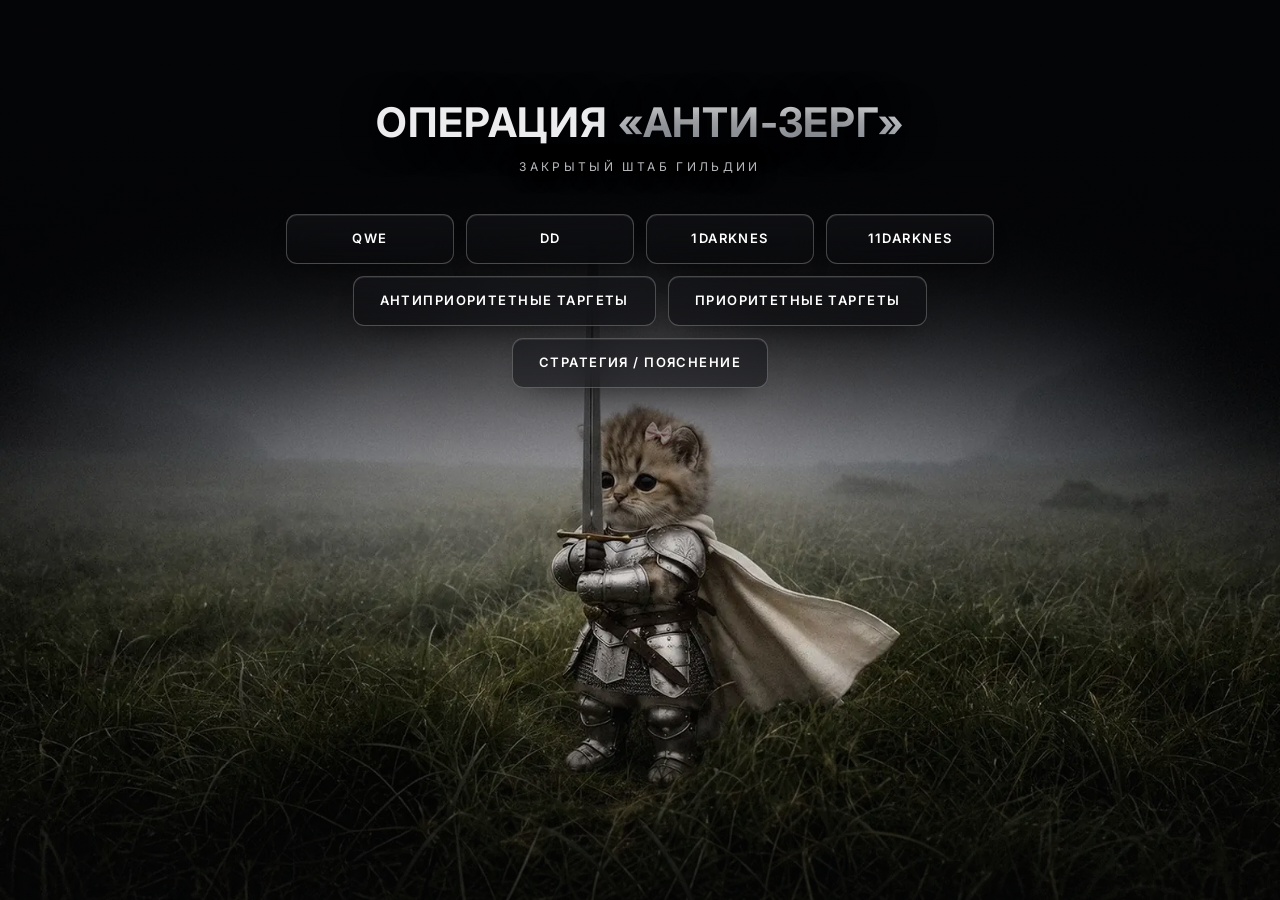
<file: ANTI-ZERG.html>
<!DOCTYPE html>
<html lang="ru">
<head>
<meta charset="utf-8">
<meta name="viewport" content="width=device-width, initial-scale=1">
<meta name="color-scheme" content="dark">
<meta name="robots" content="noindex, nofollow">
<title>Операция «Анти-Зерг»</title>
<link rel="preconnect" href="https://fonts.googleapis.com">
<link rel="preconnect" href="https://fonts.gstatic.com" crossorigin>
<link href="https://fonts.googleapis.com/css2?family=Inter:wght@400;500;600;700&display=swap" rel="stylesheet">
<style>
/* ============================================================
   ANTI-ZERG — общий стиль
   ============================================================ */

:root{
  --bg:#07080a;
  --bg-soft:#0c0d10;
  --panel:#0f1013;
  --panel-2:#131418;
  --line:rgba(255,255,255,.075);
  --line-strong:rgba(255,255,255,.15);
  --txt:#ececee;
  --txt-dim:#b6b8bd;
  --muted:#7e8187;

  --dd:#ff7a45;
  --tank:#5b9cff;
  --heal:#3fcf8e;

  --r:14px;
  --font:'Inter',-apple-system,BlinkMacSystemFont,'Segoe UI',Roboto,'Helvetica Neue',Arial,sans-serif;
}

*{box-sizing:border-box;margin:0;padding:0}

html{-webkit-text-size-adjust:100%}

body{
  min-height:100vh;
  background:
    radial-gradient(1100px 560px at 50% -14%, rgba(255,255,255,.05), transparent 68%),
    var(--bg);
  color:var(--txt);
  font-family:var(--font);
  font-size:15px;
  line-height:1.5;
  -webkit-font-smoothing:antialiased;
  -moz-osx-font-smoothing:grayscale;
  padding-bottom:70px;
}

/* точечная сетка как в референсе канваса */
body::before{
  content:'';
  position:fixed;
  inset:0;
  background-image:radial-gradient(rgba(255,255,255,.11) 1px, transparent 1px);
  background-size:24px 24px;
  opacity:.5;
  -webkit-mask-image:radial-gradient(ellipse 90% 70% at 50% 0%, #000 0%, transparent 78%);
  mask-image:radial-gradient(ellipse 90% 70% at 50% 0%, #000 0%, transparent 78%);
  pointer-events:none;
  z-index:0;
}

.wrap{
  position:relative;
  z-index:1;
  max-width:1180px;
  margin:0 auto;
  padding:0 22px;
}

/* ---------------- верхняя панель ---------------- */

.topbar{
  position:sticky;
  top:0;
  z-index:20;
  display:flex;
  align-items:center;
  gap:16px;
  padding:16px 0 14px;
  margin-bottom:26px;
  border-bottom:1px solid var(--line);
  background:linear-gradient(180deg, rgba(7,8,10,.94), rgba(7,8,10,.72));
  backdrop-filter:blur(10px);
  -webkit-backdrop-filter:blur(10px);
}

.back{
  display:inline-flex;
  align-items:center;
  gap:8px;
  height:36px;
  padding:0 14px;
  border:1px solid var(--line);
  border-radius:999px;
  background:rgba(255,255,255,.025);
  color:var(--txt-dim);
  font-size:13px;
  font-weight:500;
  text-decoration:none;
  letter-spacing:.01em;
  transition:all .18s ease;
  white-space:nowrap;
}
.back:hover{
  color:var(--txt);
  border-color:var(--line-strong);
  background:rgba(255,255,255,.06);
  transform:translateX(-2px);
}
.back svg{width:14px;height:14px;flex:none}

.topbar__title{
  font-size:13px;
  font-weight:600;
  letter-spacing:.16em;
  text-transform:uppercase;
  color:var(--muted);
  margin-left:auto;
  white-space:nowrap;
  overflow:hidden;
  text-overflow:ellipsis;
}

/* ---------------- главная ---------------- */

.home-page{
  overflow:hidden;
  height:100vh;
  height:100svh;
}

.home{
  position:relative;
  isolation:isolate;
  min-height:100vh;
  min-height:100svh;
  display:flex;
  flex-direction:column;
  align-items:center;
  padding:clamp(6vh, 11vh, 130px) 20px 0;
  overflow:hidden;
}

/* фото — фоном на весь экран */
.home__bg{
  position:absolute;
  inset:0;
  z-index:-2;
  background-image:url("[data-uri]");
  background-position:center bottom;
  background-size:cover;
  background-repeat:no-repeat;
  transform:scale(1.01);
}

/* затемнение: сверху глухое под текст, к низу открываем кота */
.home__veil{
  position:absolute;
  inset:0;
  z-index:-1;
  pointer-events:none;
  background:
    linear-gradient(180deg,
      rgba(4,5,7,.97) 0%,
      rgba(4,5,7,.92) 16%,
      rgba(4,5,7,.70) 34%,
      rgba(4,5,7,.28) 54%,
      rgba(4,5,7,.06) 72%,
      rgba(4,5,7,.50) 100%),
    radial-gradient(120% 62% at 50% 6%, rgba(0,0,0,.78) 0%, rgba(0,0,0,0) 72%),
    radial-gradient(95% 50% at 50% 100%, rgba(0,0,0,.45) 0%, rgba(0,0,0,0) 62%);
}

.home__inner{
  position:relative;
  z-index:1;
  width:100%;
  max-width:820px;
  display:flex;
  flex-direction:column;
  align-items:center;
  text-align:center;
}

.home__title{
  font-size:clamp(1.5rem, 3.6vw, 2.55rem);
  font-weight:700;
  letter-spacing:.02em;
  text-align:center;
  text-transform:uppercase;
  line-height:1.15;
  text-shadow:0 2px 34px rgba(0,0,0,.95), 0 0 90px rgba(255,255,255,.08);
}

.home__title span{color:var(--txt)}
.home__title b{
  font-weight:700;
  background:linear-gradient(180deg,#fff,#9aa0ab);
  -webkit-background-clip:text;
  background-clip:text;
  color:transparent;
}

.home__sub{
  margin-top:12px;
  font-size:12px;
  letter-spacing:.28em;
  text-transform:uppercase;
  color:var(--txt-dim);
  text-align:center;
  text-shadow:0 2px 22px rgba(0,0,0,.95);
}

.btn-grid{
  display:flex;
  flex-wrap:wrap;
  justify-content:center;
  gap:12px;
  margin-top:clamp(26px, 4.2vh, 44px);
  max-width:760px;
  width:100%;
}

/* стеклянные кнопки поверх фото */
.btn{
  position:relative;
  display:inline-flex;
  align-items:center;
  justify-content:center;
  height:50px;
  padding:0 26px;
  min-width:168px;
  border:1px solid rgba(255,255,255,.24);
  border-radius:11px;
  background:linear-gradient(180deg, rgba(20,21,25,.60), rgba(10,11,14,.50));
  -webkit-backdrop-filter:blur(14px) saturate(130%);
  backdrop-filter:blur(14px) saturate(130%);
  color:#fff;
  font-size:13px;
  font-weight:600;
  letter-spacing:.11em;
  text-transform:uppercase;
  text-decoration:none;
  text-align:center;
  transition:transform .18s ease, border-color .18s ease, background .18s ease, box-shadow .18s ease;
  box-shadow:0 1px 0 rgba(255,255,255,.09) inset, 0 14px 30px -18px rgba(0,0,0,.95);
  overflow:hidden;
}
.btn::after{
  content:'';
  position:absolute;
  inset:0;
  background:radial-gradient(120px 60px at 50% 0%, rgba(255,255,255,.20), transparent 70%);
  opacity:0;
  transition:opacity .2s ease;
}
.btn:hover{
  transform:translateY(-2px);
  border-color:rgba(255,255,255,.48);
  background:linear-gradient(180deg, rgba(42,44,50,.78), rgba(20,21,25,.66));
  box-shadow:0 1px 0 rgba(255,255,255,.14) inset, 0 18px 36px -18px rgba(0,0,0,1);
}
.btn:hover::after{opacity:1}
.btn:active{transform:translateY(0)}

.btn--wide{min-width:236px}

/* ---------------- заголовок раздела ---------------- */

.section-head{
  display:flex;
  align-items:baseline;
  gap:14px;
  flex-wrap:wrap;
  margin:6px 0 22px;
}
.section-head h1{
  font-size:20px;
  font-weight:650;
  letter-spacing:.06em;
  text-transform:uppercase;
}
.section-head .count{
  font-size:12px;
  letter-spacing:.12em;
  text-transform:uppercase;
  color:var(--muted);
  border:1px solid var(--line);
  border-radius:999px;
  padding:3px 10px;
}

.legend{
  display:flex;
  flex-wrap:wrap;
  gap:16px;
  margin:0 0 24px;
  font-size:12px;
  color:var(--muted);
  letter-spacing:.03em;
}
.legend i{
  display:inline-block;
  width:8px;height:8px;
  border-radius:50%;
  margin-right:7px;
  vertical-align:middle;
}
.legend .l-dd i{background:var(--dd);box-shadow:0 0 10px -1px var(--dd)}
.legend .l-tank i{background:var(--tank);box-shadow:0 0 10px -1px var(--tank)}
.legend .l-heal i{background:var(--heal);box-shadow:0 0 10px -1px var(--heal)}

/* ---------------- карточки пачек ---------------- */

.squad-grid{
  display:grid;
  grid-template-columns:repeat(2, minmax(0,1fr));
  gap:20px;
}

.squad{
  position:relative;
  border:1px solid var(--line);
  border-radius:var(--r);
  background:rgba(255,255,255,.014);
  overflow:hidden;
  box-shadow:0 20px 50px -40px #000;
}

.squad__head{
  position:relative;
  display:flex;
  align-items:center;
  gap:12px;
  padding:13px 16px;
  border-bottom:1px solid hsla(var(--h,220), 40%, 70%, .18);
  background:
    linear-gradient(135deg, hsla(var(--h,220), 42%, 62%, .20), hsla(var(--h,220), 42%, 62%, .045) 62%);
  backdrop-filter:blur(14px) saturate(130%);
  -webkit-backdrop-filter:blur(14px) saturate(130%);
}
.squad__head::before{
  content:'';
  position:absolute;
  inset:0;
  background:linear-gradient(180deg, rgba(255,255,255,.14), transparent 60%);
  opacity:.5;
  pointer-events:none;
}

.squad__num{
  font-size:19px;
  font-weight:600;
  font-style:italic;
  line-height:1;
  color:#fff;
  opacity:.92;
  min-width:30px;
  font-variant-numeric:tabular-nums;
}
.squad__name{
  font-size:12px;
  font-weight:600;
  letter-spacing:.15em;
  text-transform:uppercase;
  color:rgba(255,255,255,.86);
  white-space:nowrap;
  overflow:hidden;
  text-overflow:ellipsis;
}
.squad__count{
  margin-left:auto;
  font-size:11px;
  letter-spacing:.08em;
  color:rgba(255,255,255,.55);
  white-space:nowrap;
}

.squad__rows{display:flex;flex-direction:column}

.row{
  display:grid;
  grid-template-columns:28px minmax(0,1fr) 128px auto;
  align-items:center;
  gap:10px;
  padding:9px 16px;
  border-bottom:1px solid rgba(255,255,255,.045);
  min-height:42px;
}
.row:last-child{border-bottom:0}
.row:hover{background:rgba(255,255,255,.028)}
.row--empty{opacity:.42}

.row__i{
  font-size:11px;
  color:var(--muted);
  font-variant-numeric:tabular-nums;
  text-align:center;
}
.row__nick{
  font-size:14px;
  font-weight:550;
  color:var(--txt);
  white-space:nowrap;
  overflow:hidden;
  text-overflow:ellipsis;
}
.row__nick.is-empty{color:var(--muted);font-weight:400;font-style:italic}

.row__gs{
  font-family:ui-monospace,SFMono-Regular,'SF Mono',Menlo,Consolas,monospace;
  font-size:12.5px;
  font-weight:600;
  color:#f0c419;
  text-align:right;
  font-variant-numeric:tabular-nums;
  letter-spacing:.02em;
}

/* ---------------- классы ---------------- */

.cls{
  display:inline-flex;
  align-items:center;
  justify-content:center;
  height:26px;
  padding:0 10px;
  border-radius:6px;
  font-size:11px;
  font-weight:650;
  letter-spacing:.09em;
  text-transform:uppercase;
  white-space:nowrap;
  border:1px solid transparent;
}
.cls--dd{
  color:#ffb08a;
  background:rgba(255,122,69,.14);
  border-color:rgba(255,122,69,.32);
}
.cls--tank{
  color:#a8c8ff;
  background:rgba(91,156,255,.14);
  border-color:rgba(91,156,255,.32);
}
.cls--heal{
  color:#8ee7bf;
  background:rgba(63,207,142,.14);
  border-color:rgba(63,207,142,.32);
}
.cls--none{
  color:var(--txt-dim);
  background:rgba(255,255,255,.04);
  border-color:var(--line);
}
/* длинный текст в колонке «сетап» — без капса и рамки */
.cls--text{
  height:auto;
  padding:3px 9px;
  text-transform:none;
  letter-spacing:0;
  font-size:12px;
  font-weight:500;
  line-height:1.45;
  white-space:normal;
  text-align:left;
  color:var(--txt-dim);
  background:rgba(255,255,255,.035);
  border-color:rgba(255,255,255,.09);
}

/* ---------------- таблицы ---------------- */

.panel{
  border:1px solid var(--line);
  border-radius:var(--r);
  background:rgba(255,255,255,.016);
  overflow:hidden;
  box-shadow:0 24px 60px -48px #000;
}

.table-scroll{overflow-x:auto;-webkit-overflow-scrolling:touch}

table.data{
  width:100%;
  border-collapse:collapse;
  min-width:620px;
}
table.data thead th{
  padding:13px 18px;
  text-align:left;
  font-size:10.5px;
  font-weight:650;
  letter-spacing:.16em;
  text-transform:uppercase;
  color:var(--muted);
  background:rgba(255,255,255,.028);
  border-bottom:1px solid var(--line);
  white-space:nowrap;
}
table.data tbody td{
  padding:13px 18px;
  border-bottom:1px solid rgba(255,255,255,.045);
  vertical-align:middle;
  font-size:13.5px;
  color:var(--txt-dim);
}
table.data tbody tr:last-child td{border-bottom:0}
table.data tbody tr:hover td{background:rgba(255,255,255,.025)}
table.data td.nick{
  color:var(--txt);
  font-weight:600;
  font-size:14px;
  white-space:nowrap;
}
table.data td.reason{
  color:var(--muted);
  font-size:13px;
  line-height:1.5;
  min-width:220px;
}
table.data td.num{
  color:var(--muted);
  font-size:11.5px;
  font-variant-numeric:tabular-nums;
  width:46px;
  text-align:center;
}

.mark{
  display:inline-flex;
  align-items:center;
  justify-content:center;
  width:22px;height:22px;
  border-radius:6px;
  font-size:11px;
  margin-right:9px;
  vertical-align:-4px;
  border:1px solid transparent;
}
.mark--x{color:#ff8f8f;background:rgba(255,80,80,.12);border-color:rgba(255,80,80,.28)}
.mark--t{color:#ffd166;background:rgba(255,190,80,.12);border-color:rgba(255,190,80,.28)}

/* ---------------- стратегия ---------------- */

.strategy-list{display:flex;flex-direction:column;gap:14px}

.scard{
  border:1px solid var(--line);
  border-radius:var(--r);
  background:rgba(255,255,255,.016);
  padding:16px 18px;
  transition:border-color .2s ease, background .2s ease;
}
.scard:hover{border-color:var(--line-strong);background:rgba(255,255,255,.028)}

.scard__top{
  display:flex;
  align-items:center;
  gap:12px;
  flex-wrap:wrap;
  padding-bottom:12px;
  border-bottom:1px solid rgba(255,255,255,.055);
}
.scard__group{
  font-size:14.5px;
  font-weight:650;
  letter-spacing:.04em;
  text-transform:uppercase;
  color:#fff;
}
.scard__comp{
  font-size:11.5px;
  color:var(--muted);
  letter-spacing:.04em;
  padding:2px 9px;
  border:1px dashed rgba(255,255,255,.14);
  border-radius:6px;
}
.scard__squads{
  margin-left:auto;
  font-size:11px;
  letter-spacing:.13em;
  text-transform:uppercase;
  color:var(--txt-dim);
  padding:4px 11px;
  border-radius:999px;
  background:rgba(255,255,255,.05);
  border:1px solid var(--line);
  white-space:nowrap;
}

.scard__body{
  display:grid;
  grid-template-columns:minmax(0,1fr) minmax(0,1.15fr);
  gap:18px;
  padding-top:13px;
}

.targets{display:flex;flex-wrap:wrap;gap:9px;align-items:center}
.target{
  display:inline-flex;
  align-items:center;
  gap:7px;
  height:30px;
  padding:0 12px;
  border-radius:7px;
  font-size:12.5px;
  font-weight:600;
  border:1px solid transparent;
  white-space:nowrap;
}
.target--1{
  color:#ffb4a6;
  background:rgba(255,90,70,.13);
  border-color:rgba(255,90,70,.32);
}
.target--2{
  color:#d8c3a0;
  background:rgba(255,255,255,.045);
  border-color:rgba(255,255,255,.13);
}
.target__lbl{
  font-size:9.5px;
  letter-spacing:.12em;
  text-transform:uppercase;
  opacity:.65;
  font-weight:700;
}
.target-sep{color:var(--muted);font-size:12px}

.scard__notes{
  font-size:13px;
  color:var(--muted);
  line-height:1.55;
  border-left:2px solid rgba(255,255,255,.09);
  padding-left:12px;
}
.scard__notes.is-empty{font-style:italic;opacity:.6}

/* ---------------- диаграмма связей ---------------- */

.diagram{
  margin-top:30px;
  border:1px solid var(--line);
  border-radius:var(--r);
  background:
    radial-gradient(rgba(255,255,255,.07) 1px, transparent 1px) 0 0/26px 26px,
    rgba(0,0,0,.35);
  overflow:hidden;
}
.diagram__head{
  display:flex;
  align-items:center;
  gap:12px;
  padding:14px 18px;
  border-bottom:1px solid var(--line);
  background:rgba(255,255,255,.02);
}
.diagram__head h2{
  font-size:12px;
  font-weight:650;
  letter-spacing:.18em;
  text-transform:uppercase;
  color:var(--txt-dim);
}
.diagram__hint{
  margin-left:auto;
  font-size:11px;
  color:var(--muted);
  letter-spacing:.04em;
}
.diagram__canvas{
  padding:22px 8px 10px;
  overflow-x:auto;
}
.diagram svg{display:block;margin:0 auto;max-width:100%;height:auto}

/* узлы канваса */
.dg-node{
  position:relative;
  width:100%;
  height:100%;
  display:flex;
  flex-direction:column;
  justify-content:center;
  gap:4px;
  padding:10px 12px;
  border:1px solid rgba(255,255,255,.17);
  border-radius:9px;
  background:rgba(18,19,23,.92);
  box-shadow:0 12px 30px -22px #000, 0 1px 0 rgba(255,255,255,.04) inset;
  overflow:hidden;
}
.dg-node--shared{border-color:rgba(255,255,255,.3);background:rgba(26,28,33,.95)}

.dg-title{display:flex;flex-direction:column;gap:1px}
.dg-line{
  font-size:12.5px;
  font-weight:550;
  line-height:1.25;
  color:#e9eaec;
  white-space:nowrap;
  overflow:hidden;
  text-overflow:ellipsis;
}
.dg-line:first-child{font-weight:650}

.dg-badge{
  align-self:flex-start;
  margin-top:2px;
  font-size:9px;
  font-weight:700;
  letter-spacing:.09em;
  text-transform:uppercase;
  padding:1px 6px;
  border-radius:4px;
  border:1px solid transparent;
  max-width:100%;
  overflow:hidden;
  text-overflow:ellipsis;
  white-space:nowrap;
}
.dg-dd{color:#ffb08a;background:rgba(255,122,69,.16);border-color:rgba(255,122,69,.34)}
.dg-tank{color:#a8c8ff;background:rgba(91,156,255,.16);border-color:rgba(91,156,255,.34)}
.dg-heal{color:#8ee7bf;background:rgba(63,207,142,.16);border-color:rgba(63,207,142,.34)}

.dg-count{
  position:absolute;
  top:8px;right:9px;
  font-size:9.5px;
  font-weight:700;
  letter-spacing:.04em;
  color:#ffd166;
  background:rgba(255,190,80,.14);
  border:1px solid rgba(255,190,80,.3);
  border-radius:999px;
  padding:0 5px;
  line-height:15px;
}

.dg-arrow{
  fill:none;
  stroke:rgba(255,255,255,.42);
  stroke-width:1.4;
  stroke-linecap:round;
}
.dg-head{fill:rgba(255,255,255,.45)}

/* ---------------- состояния ---------------- */

.state{
  padding:46px 20px;
  text-align:center;
  color:var(--muted);
  font-size:13px;
  letter-spacing:.03em;
}
.state--error{color:#ff9a9a}
.spinner{
  display:inline-block;
  width:16px;height:16px;
  margin-right:9px;
  vertical-align:-3px;
  border:2px solid rgba(255,255,255,.18);
  border-top-color:rgba(255,255,255,.7);
  border-radius:50%;
  animation:spin .7s linear infinite;
}
@keyframes spin{to{transform:rotate(360deg)}}
@keyframes fadeUp{from{opacity:0;transform:translateY(8px)}to{opacity:1;transform:none}}
.fade-up{animation:fadeUp .35s ease both}

/* ---------------- адаптив ---------------- */

@media (max-width:900px){
  .squad-grid{grid-template-columns:1fr}
  .scard__body{grid-template-columns:1fr;gap:12px}
}

@media (max-width:640px){
  body{font-size:14px;padding-bottom:50px}
  .wrap{padding:0 15px}
  .topbar{padding:12px 0 11px;margin-bottom:20px;gap:10px}
  .topbar__title{font-size:11px;letter-spacing:.1em}
  .back{height:32px;font-size:12px;padding:0 11px}
  .home{padding-top:clamp(4vh, 8vh, 70px)}
  .btn-grid{gap:9px;margin-top:28px}
  .btn{
    flex:1 1 calc(50% - 9px);
    min-width:0;
    height:46px;
    padding:0 12px;
    font-size:11px;
    letter-spacing:.07em;
  }
  .btn--wide{flex:1 1 100%}
  .row{grid-template-columns:22px minmax(0,1fr) 104px;gap:8px;padding:8px 12px;min-height:40px}
  .row.is-gs{grid-template-columns:22px minmax(0,1fr) 96px auto}
  .cls{font-size:10px;padding:0 7px;height:24px}
  .squad__head{padding:11px 12px}
  .squad__num{font-size:16px;min-width:24px}
  .squad__name{font-size:11px;letter-spacing:.1em}
  .squad__count{font-size:10px}
  .section-head h1{font-size:17px}
  .scard__squads{margin-left:0}
}

@media (prefers-reduced-motion:reduce){
  *{animation-duration:.01ms !important;transition-duration:.01ms !important}
}

/* на главной точечную сетку убираем — там фото */
.home-page::before{display:none}

</style>
</head>
<body class="home-page">
<div id="app"></div>
<script>
/* ==========================================================================
   ANTI-ZERG — однофайловое приложение
   ========================================================================== */

const PUB_KEY = '2PACX-1vSAdKvnDfusW0YrdnJgV3Wd3swPgFvKJRmSSQ1zc0aN2mxuBPpu2DvqzSwDnJqPeBHvFFV57e_ZJnR8';

const SHEETS = {
  qwe:       { gid: '1505585512', title: 'QWE',       sub: 'состав · гирскор', gs: true  },
  dd:        { gid: '643049503',  title: 'DD',        sub: 'состав · гирскор', gs: true  },
  dark1:     { gid: '993416369',  title: '1DARKNES',  sub: 'состав',           gs: false },
  dark11:    { gid: '1257870261', title: '11DARKNES', sub: 'состав',           gs: false },
  blacklist: { gid: '0',          title: 'Антиприоритетные таргеты', sub: 'блэклист' },
  targets:   { gid: '1730228249', title: 'Приоритетные таргеты',     sub: 'первая волна' },
  strategy:  { gid: '2058197677', title: 'Стратегия / Пояснение',    sub: 'двойки и связи' }
};

/* ======================= утилиты ======================= */

const clean = v => (v || '').replace(/^\uFEFF/, '').replace(/\s+/g, ' ').trim();
const norm  = v => clean(v).toLowerCase().replace(/[\s/\\|.\-]+/g, '');
const $     = s => document.querySelector(s);

function esc(s) {
  return String(s == null ? '' : s)
    .replace(/&/g, '&amp;').replace(/</g, '&lt;')
    .replace(/>/g, '&gt;').replace(/"/g, '&quot;');
}

function parseCSV(text) {
  const rows = [];
  let row = [], cur = '', q = false;
  for (let i = 0; i < text.length; i++) {
    const c = text[i];
    if (q) {
      if (c === '"') {
        if (text[i + 1] === '"') { cur += '"'; i++; } else q = false;
      } else cur += c;
      continue;
    }
    if (c === '"') q = true;
    else if (c === ',') { row.push(cur); cur = ''; }
    else if (c === '\n') { row.push(cur); rows.push(row); row = []; cur = ''; }
    else if (c !== '\r') cur += c;
  }
  if (cur !== '' || row.length) { row.push(cur); rows.push(row); }
  return rows;
}

const cache = new Map();

async function fetchSheet(key) {
  if (cache.has(key)) return cache.get(key);
  const url = `https://docs.google.com/spreadsheets/d/e/${PUB_KEY}/pub`
            + `?output=csv&gid=${SHEETS[key].gid}&cb=${Date.now()}`;
  const res = await fetch(url, { cache: 'no-store' });
  if (!res.ok) throw new Error(`Google ответил ${res.status}`);
  const rows = parseCSV(await res.text());
  cache.set(key, rows);
  return rows;
}

/* ======================= классы ======================= */

const NICK_KEYS = ['nickname', 'nick', 'никнейм', 'ник', 'имя'];
const CLS_KEYS  = ['class', 'класс', 'специализация', 'роль'];
const GS_KEYS   = ['gs', 'гирскор', 'гс'];
const TXT_KEYS  = ['comment', 'комментарий', 'коммент', 'заметка', 'notes',
                   'setup', 'сетап', 'причина', 'reason'];

const isNickKey = v => NICK_KEYS.includes(norm(v));
const isClsKey  = v => CLS_KEYS.includes(norm(v));
const isGsKey   = v => GS_KEYS.includes(norm(v));
const isTxtKey  = v => TXT_KEYS.includes(norm(v));
const isHeaderKey = v => isNickKey(v) || isClsKey(v) || isGsKey(v) || isTxtKey(v)
  || ['group', 'группа', 'двойка', 'пачка', 'squads', 'target1', 'target2'].includes(norm(v));

const WEAPONS = [
  'SNS', 'GS', 'SPEAR', 'DAGGER', 'BOW', 'WAND', 'STAFF', 'XBOW', 'CROSSBOW',
  'HALBERD', 'SHIELD', 'HOLY', 'NATURE', 'ARCANE', 'FIRE', 'FROST', 'CURSE', 'GLAIVE',
  'КОРД', 'ЛУК', 'ЖЕЗЛ', 'КОПЬЁ', 'КОПЬЕ', 'ЩИТ', 'КИНЖАЛ', 'МЕЧ', 'АРБАЛЕТ', 'ПОСОХ'
];

function looksLikeClass(cls) {
  const t = clean(cls).toUpperCase();
  if (!t || t.length > 28) return false;
  return WEAPONS.some(w => t.includes(w));
}

function classKind(cls) {
  const raw = clean(cls);
  if (!raw || !looksLikeClass(raw)) return 'none';
  const t = raw.toUpperCase().replace(/[\s\-_]+/g, '');
  const has = s => t.includes(s);

  if (has('BOW') && has('WAND')) return 'heal';
  if (has('SNS') && (has('WAND') || has('GS'))) return 'tank';
  if (has('HOLY') || has('NATURE')) return 'heal';
  if (has('WAND') && !has('SNS')) return 'heal';
  return 'dd';
}

function classBadge(cls, allowLong) {
  const raw = clean(cls);
  if (!raw) return '<span class="cls cls--none">—</span>';
  const k = classKind(raw);
  const extra = (k === 'none' && allowLong) ? ' cls--text' : '';
  return `<span class="cls cls--${k}${extra}">${esc(raw)}</span>`;
}

/* ======================= пачки ======================= */

const TITLE_RE  = /(кп|group|пачка|squad|отряд|состав)/i;
const IMPORTANT = /(важно|important|приоритет)/i;

function squadMeta(title) {
  const t = clean(title);
  const m = t.match(/(\d{1,2})/);
  const num = m ? m[1] : '';
  let name = t;
  if (num) name = t.replace(new RegExp(`^\\D{0,12}?${num}\\s*`, 'i'), '');
  name = name.replace(/^[\s\-–—:.,]+|[\s\-–—:.,]+$/g, '');
  if (!name || name.length < 2) name = num ? `Пачка ${num}` : 'Пачка';
  return { num, name, important: IMPORTANT.test(t) };
}

function parseGrid(rows) {
  const blocks = [], out = [];

  const findTitles = cells => cells.reduce((acc, c, i) => {
    if (clean(c) && TITLE_RE.test(clean(c)) && !isHeaderKey(c)) acc.push(i);
    return acc;
  }, []);

  rows.forEach(cells => {
    if (!cells || !cells.length) return;
    const titles = findTitles(cells);

    if (titles.length) {
      titles.forEach(base => {
        const squad = { ...squadMeta(cells[base]), members: [] };
        out.push(squad);
        blocks.push({ base, squad, cols: { nick: 0, cls: 1, gs: 2 } });
      });
      return;
    }

    let headerSeen = false;
    blocks.forEach(b => {
      const cellsOfBlock = [];
      for (let k = b.base; k < b.base + 5 && k < cells.length; k++) {
        cellsOfBlock.push({ k, v: cells[k] });
      }
      if (!cellsOfBlock.some(c => isNickKey(c.v) || isClsKey(c.v))) return;
      headerSeen = true;

      const off = key => {
        const hit = cellsOfBlock.find(c => key(c.v));
        return hit ? hit.k - b.base : null;
      };
      const nick = off(isNickKey);
      const cls  = off(isClsKey);
      const gs   = off(isGsKey) ?? off(isTxtKey);
      if (nick !== null) b.cols.nick = nick;
      if (cls  !== null) b.cols.cls  = cls;
      if (gs   !== null) b.cols.gs   = gs;
    });
    if (headerSeen) return;

    blocks.forEach(b => {
      const get = name => {
        const idx = b.base + (b.cols[name] ?? 0);
        return idx < cells.length ? clean(cells[idx]) : '';
      };
      const nick = get('nick'), cls = get('cls'), gs = get('gs');
      if (!nick && !cls) return;
      if (isHeaderKey(nick)) return;
      if (TITLE_RE.test(nick) && !cls) return;
      b.squad.members.push({ nick, cls, gs });
    });
  });

  out.forEach(s => {
    while (s.members.length < 6) s.members.push({ nick: '', cls: '', gs: '' });
    s.members = s.members.slice(0, 6);
  });

  return out.filter(s => s.members.some(m => m.nick || m.cls));
}

function parseRecords(rows) {
  if (!rows.length) return [];
  let start = 0;
  if ((rows[0] || []).some(c => isHeaderKey(c))) start = 1;

  const out = [];
  for (let i = start; i < rows.length; i++) {
    const r = rows[i] || [];
    const nick = clean(r[0]);
    if (!nick || isHeaderKey(nick) || TITLE_RE.test(nick)) continue;
    out.push({ nick, cls: clean(r[1]), reason: clean(r[2]) });
  }
  return out;
}

function parseStrategy(rows) {
  if (!rows.length) return [];
  let start = 0;
  if (/group|группа|двойка|пачка/i.test(clean((rows[0] || [])[0]))) start = 1;

  const out = [];
  for (let i = start; i < rows.length; i++) {
    const r = rows[i] || [];
    const group = clean(r[0]);
    if (!group) continue;
    const rec = { group, comp: clean(r[1]), squads: clean(r[2]),
                  t1: clean(r[3]), t2: clean(r[4]), notes: clean(r[5]) };
    if (!/[\p{L}\p{N}]/u.test(rec.t1 + rec.t2 + rec.notes)) continue;
    out.push(rec);
  }
  return out;
}

async function buildNameMap() {
  const map = new Map();
  await Promise.all(['qwe', 'dd', 'dark1', 'dark11'].map(async k => {
    try {
      parseGrid(await fetchSheet(k)).forEach(s => s.members.forEach(m => {
        if (m.nick && m.cls) map.set(m.nick.toLowerCase(), m.cls);
      }));
    } catch (e) { /* не критично */ }
  }));
  return map;
}

/* ======================= вьюхи ======================= */

function viewHome() {
  return `
<div class="home">
  <div class="home__bg" aria-hidden="true"></div>
  <div class="home__veil" aria-hidden="true"></div>

  <div class="home__inner">
    <h1 class="home__title">Операция <b>«Анти-Зерг»</b></h1>
    <p class="home__sub">закрытый штаб гильдии</p>

    <nav class="btn-grid" aria-label="Разделы">
      <a class="btn" href="#qwe">QWE</a>
      <a class="btn" href="#dd">DD</a>
      <a class="btn" href="#dark1">1Darknes</a>
      <a class="btn" href="#dark11">11Darknes</a>
      <a class="btn" href="#blacklist">Антиприоритетные таргеты</a>
      <a class="btn" href="#targets">Приоритетные таргеты</a>
      <a class="btn btn--wide" href="#strategy">Стратегия / Пояснение</a>
    </nav>
  </div>
</div>`;
}

function viewShell(key, body) {
  const m = SHEETS[key];
  return `
<div class="wrap">
  <header class="topbar">
    <a class="back" href="#">${ARROW}<span>Назад</span></a>
    <span class="topbar__title">${esc(m.sub)}</span>
  </header>

  <div class="section-head">
    <h1>${esc(m.title)}</h1>
    <span class="count" id="count">загрузка…</span>
  </div>
${m.gs !== undefined ? `
  <div class="legend">
    <span class="l-dd"><i></i>урон</span>
    <span class="l-tank"><i></i>танк</span>
    <span class="l-heal"><i></i>хил</span>
  </div>` : ''}

  <main id="content">${body}</main>
</div>`;
}

const loading = '<div class="state"><span class="spinner"></span>Синхронизация с таблицей…</div>';

function errorBlock(err) {
  if (location.protocol === 'file:') {
    return `<div class="state state--error">
      <b>Файл открыт с компьютера — данные не подгрузить.</b><br><br>
      Браузер блокирует такие запросы из локального файла.
      Залей файл на GitHub Pages — там всё работает.</div>`;
  }
  return `<div class="state state--error">
    Не удалось загрузить данные: ${esc(err.message)}<br>
    Проверь, что таблица опубликована в интернете.</div>`;
}

function squadsHTML(squads, withGs) {
  if (!squads.length) return '<div class="state">В таблице пока нет заполненных пачек.</div>';

  return `<div class="squad-grid">${squads.map((sq, idx) => {
    const hue = sq.num ? (parseInt(sq.num, 10) * 43) % 360 : 215;
    const rows = sq.members.map((m, i) => `
      <div class="row${withGs ? ' is-gs' : ''}${m.nick ? '' : ' row--empty'}">
        <span class="row__i">${i + 1}</span>
        <span class="row__nick${m.nick ? '' : ' is-empty'}">${m.nick ? esc(m.nick) : 'свободно'}</span>
        ${classBadge(m.cls)}
        ${withGs ? `<span class="row__gs">${m.gs ? esc(m.gs) : '—'}</span>` : ''}
      </div>`).join('');

    return `
    <section class="squad fade-up" style="--h:${hue};animation-delay:${Math.min(idx * 40, 320)}ms">
      <div class="squad__head">
        <span class="squad__num">${esc(sq.num || '—')}</span>
        <span class="squad__name">${esc(sq.name)}</span>
        <span class="squad__count">${sq.members.filter(m => m.nick).length} чел.</span>
      </div>
      <div class="squad__rows">${rows}</div>
    </section>`;
  }).join('')}</div>`;
}

function recordsHTML(records, targetMark, reasonLabel) {
  if (!records.length) return '<div class="state">В таблице пока нет данных.</div>';

  const mark = targetMark
    ? '<span class="mark mark--t">◎</span>'
    : '<span class="mark mark--x">✕</span>';

  return `
  <div class="panel">
    <div class="table-scroll">
      <table class="data">
        <thead><tr>
          <th></th><th>Никнейм</th><th>Класс</th><th>${reasonLabel}</th>
        </tr></thead>
        <tbody>${records.map(r => `
          <tr>
            <td class="num"></td>
            <td class="nick">${mark}${esc(r.nick)}</td>
            <td>${classBadge(r.cls, true)}</td>
            <td class="reason">${r.reason ? esc(r.reason) : '—'}</td>
          </tr>`).join('')}
        </tbody>
      </table>
    </div>
  </div>`;
}

function strategyHTML(records) {
  if (!records.length) return '<div class="state">В таблице пока нет данных.</div>';

  return `<div class="strategy-list">${records.map((r, idx) => {
    const t1 = r.t1 ? `<span class="target target--1"><span class="target__lbl">цель 1</span>${esc(r.t1)}</span>` : '';
    const t2 = r.t2 ? `<span class="target target--2"><span class="target__lbl">цель 2</span>${esc(r.t2)}</span>` : '';
    const sep = (t1 && t2) ? '<span class="target-sep">→</span>' : '';
    const targets = (t1 || t2) ? t1 + sep + t2 : '<span class="target-sep">свободная охота</span>';

    return `
    <article class="scard fade-up" style="animation-delay:${Math.min(idx * 50, 400)}ms">
      <div class="scard__top">
        <span class="scard__group">${esc(r.group)}</span>
        ${r.comp ? `<span class="scard__comp">${esc(r.comp)}</span>` : ''}
        ${r.squads ? `<span class="scard__squads">${esc(r.squads)}</span>` : ''}
      </div>
      <div class="scard__body">
        <div class="targets">${targets}</div>
        <div class="scard__notes${r.notes ? '' : ' is-empty'}">${r.notes ? esc(r.notes) : 'без пояснения'}</div>
      </div>
    </article>`;
  }).join('')}</div>`;
}

/* диаграмма связей */

const NODE_W = 216, NODE_H = 62, COL_X = [24, 388, 752], BAND = 128, PAD_T = 16;

function wrapText(str, max) {
  const words = String(str).split(/\s+/);
  const lines = [];
  let line = '';
  words.forEach(w => {
    if (!line.length) line = w;
    else if ((line + ' ' + w).length <= max) line += ' ' + w;
    else { lines.push(line); line = w; }
  });
  if (line) lines.push(line);
  return lines.slice(0, 3);
}

function nodeMarkup(col, row, lines, cls, shared) {
  const x = COL_X[col], y = PAD_T + row * BAND;
  const badge = cls ? `<span class="dg-badge dg-${classKind(cls)}">${esc(cls)}</span>` : '';
  const count = shared > 1 ? `<span class="dg-count">×${shared}</span>` : '';
  const inner = lines.map(l => `<div class="dg-line">${esc(l)}</div>`).join('');

  return `<foreignObject x="${x}" y="${y}" width="${NODE_W}" height="${NODE_H}">
    <div xmlns="http://www.w3.org/1999/xhtml" class="dg-node${shared > 1 ? ' dg-node--shared' : ''}">
      <div class="dg-title">${inner}</div>${badge}${count}
    </div></foreignObject>`;
}

function arrowMarkup(x1, y1, x2, y2) {
  const bend = Math.max(38, Math.abs(x2 - x1) * 0.45);
  return `<path d="M ${x1} ${y1} C ${x1 + bend} ${y1}, ${x2 - bend} ${y2}, ${x2} ${y2}"
    class="dg-arrow" marker-end="url(#dg-arrowhead)"/>`;
}

function diagramHTML(records, nameMap) {
  if (!records.length) return '';

  const counts = new Map();
  records.forEach(r => [r.t1, r.t2].forEach(t => {
    if (!t) return;
    const k = t.toLowerCase();
    counts.set(k, (counts.get(k) || 0) + 1);
  }));

  let svg = '', band = 0;

  records.forEach(r => {
    const row = band++;
    svg += nodeMarkup(0, row, wrapText(r.squads || r.group, 22), '', 1);

    if (r.t1) {
      const cls = nameMap.get(r.t1.toLowerCase());
      svg += nodeMarkup(1, row, wrapText(r.t1, 20), cls, counts.get(r.t1.toLowerCase()) || 1);
      svg += arrowMarkup(COL_X[0] + NODE_W + 8, PAD_T + row * BAND + NODE_H / 2,
                         COL_X[1] - 8,       PAD_T + row * BAND + NODE_H / 2);
    }
    if (r.t2) {
      const cls = nameMap.get(r.t2.toLowerCase());
      svg += nodeMarkup(2, row, wrapText(r.t2, 20), cls, counts.get(r.t2.toLowerCase()) || 1);
      const fromX = COL_X[r.t1 ? 1 : 0] + NODE_W + 8;
      svg += arrowMarkup(fromX, PAD_T + row * BAND + NODE_H / 2,
                         COL_X[2] - 8, PAD_T + row * BAND + NODE_H / 2);
    }
  });

  const height = PAD_T * 2 + band * BAND + 8;
  const width = COL_X[2] + NODE_W + 24;

  return `
  <div class="diagram">
    <div class="diagram__head">
      <h2>Связи целей</h2>
      <span class="diagram__hint">двойка → цель 1 → цель 2</span>
    </div>
    <div class="diagram__canvas">
      <svg viewBox="0 0 ${width} ${height}" width="${width}" height="${height}" role="img" aria-label="Схема связей целей">
        <defs>
          <marker id="dg-arrowhead" viewBox="0 0 10 10" refX="8" refY="5"
                  markerWidth="7" markerHeight="7" orient="auto-start-reverse">
            <path d="M 0 0 L 10 5 L 0 10 Z" class="dg-head"/>
          </marker>
        </defs>
        ${svg}
      </svg>
    </div>
  </div>`;
}

/* ======================= загрузка данных ======================= */

const setCount = t => { const el = $('#count'); if (el) el.textContent = t; };

async function loadSquads(key) {
  const m = SHEETS[key];
  try {
    const squads = parseGrid(await fetchSheet(key));
    if (!squads.length) { $('#content').innerHTML = '<div class="state">Пачки пока не заполнены.</div>'; setCount(''); return; }
    $('#content').innerHTML = squadsHTML(squads, m.gs);
    const people = squads.reduce((n, s) => n + s.members.filter(x => x.nick).length, 0);
    setCount(`${squads.length} пачек · ${people} чел.`);
  } catch (e) {
    $('#content').innerHTML = errorBlock(e);
  }
}

async function loadRecords(key) {
  try {
    const records = parseRecords(await fetchSheet(key));
    const isTargets = key === 'targets';
    $('#content').innerHTML = recordsHTML(records, isTargets, isTargets ? 'Причина' : 'Комментарий');
    setCount(`${records.length} чел.`);
  } catch (e) {
    $('#content').innerHTML = errorBlock(e);
  }
}

async function loadStrategy() {
  try {
    const records = parseStrategy(await fetchSheet('strategy'));
    const map = await buildNameMap();
    $('#content').innerHTML = strategyHTML(records) + diagramHTML(records, map);
    setCount(`${records.length} двоек`);
  } catch (e) {
    $('#content').innerHTML = errorBlock(e);
  }
}

/* ======================= роутер ======================= */

const ARROW = '<svg viewBox="0 0 24 24" fill="none" stroke="currentColor" stroke-width="2" stroke-linecap="round" stroke-linejoin="round"><path d="M19 12H5"/><path d="m12 19-7-7 7-7"/></svg>';

const app = () => $('#app');

function currentRoute() {
  const h = (location.hash || '').replace(/^#\/?/, '').trim();
  return h || 'home';
}

function render() {
  const route = currentRoute();
  window.scrollTo(0, 0);

  if (route === 'home' || !SHEETS[route]) {
    document.body.className = 'home-page';
    document.title = 'Операция «Анти-Зерг»';
    app().innerHTML = viewHome();
    return;
  }

  document.body.className = 'page';
  const m = SHEETS[route];
  document.title = `${m.title} — АНТИ-ЗЕРГ`;
  app().innerHTML = viewShell(route, loading);

  if (route === 'strategy') loadStrategy();
  else if (route === 'blacklist' || route === 'targets') loadRecords(route);
  else loadSquads(route);
}

window.addEventListener('hashchange', render);
document.addEventListener('DOMContentLoaded', render);

</script>
</body>
</html>
</file>
